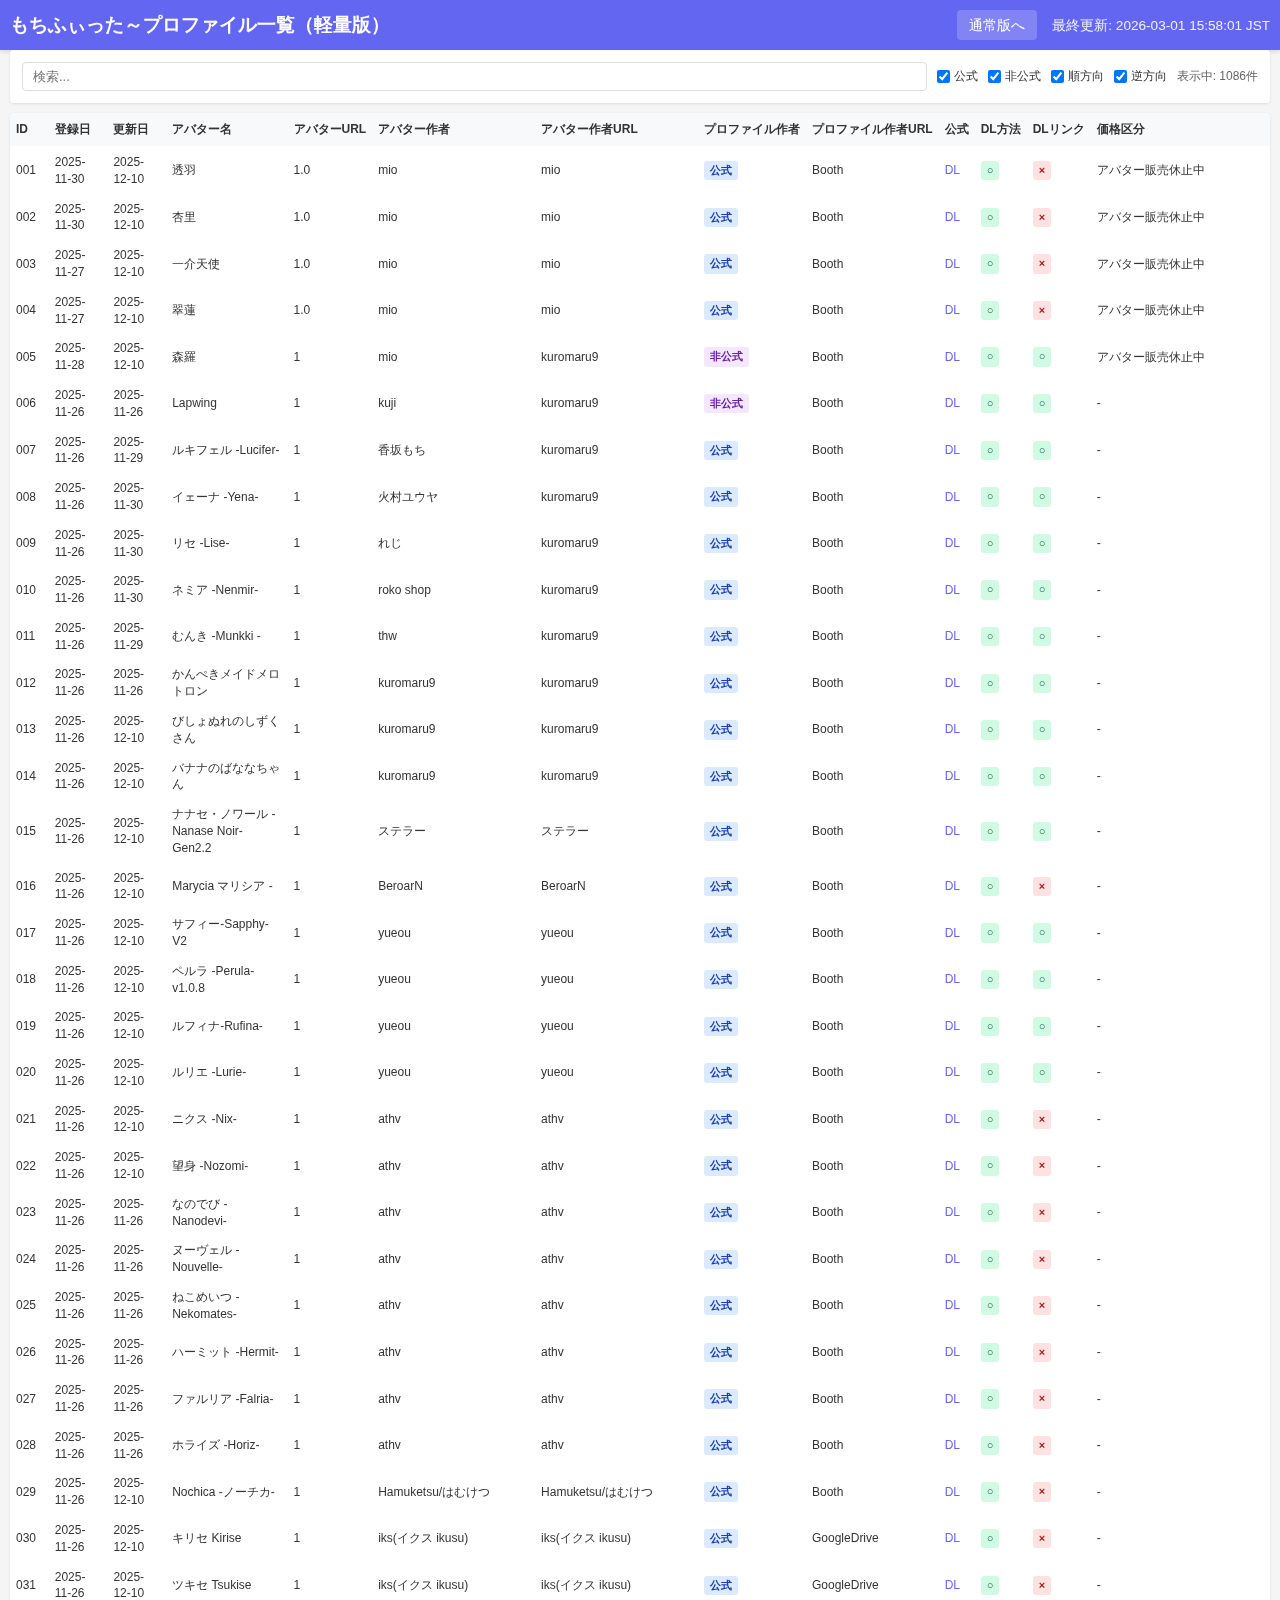
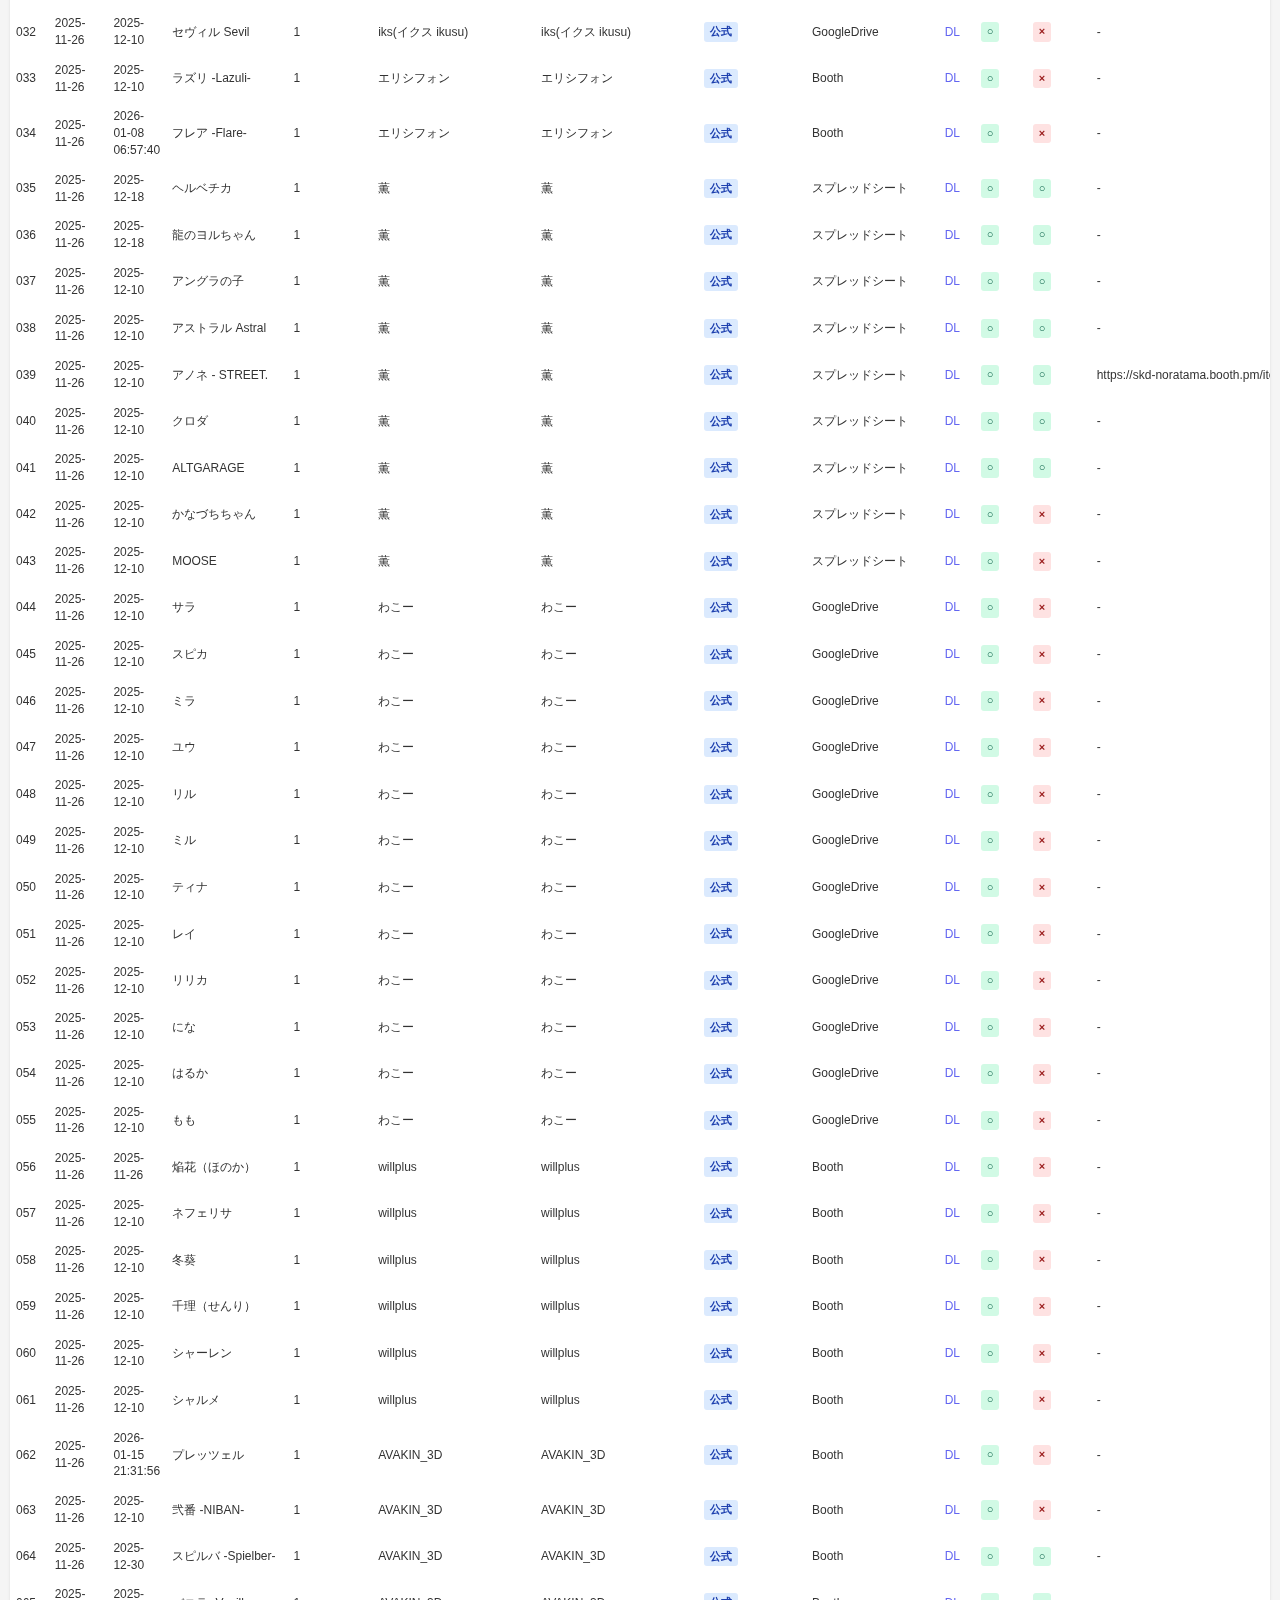
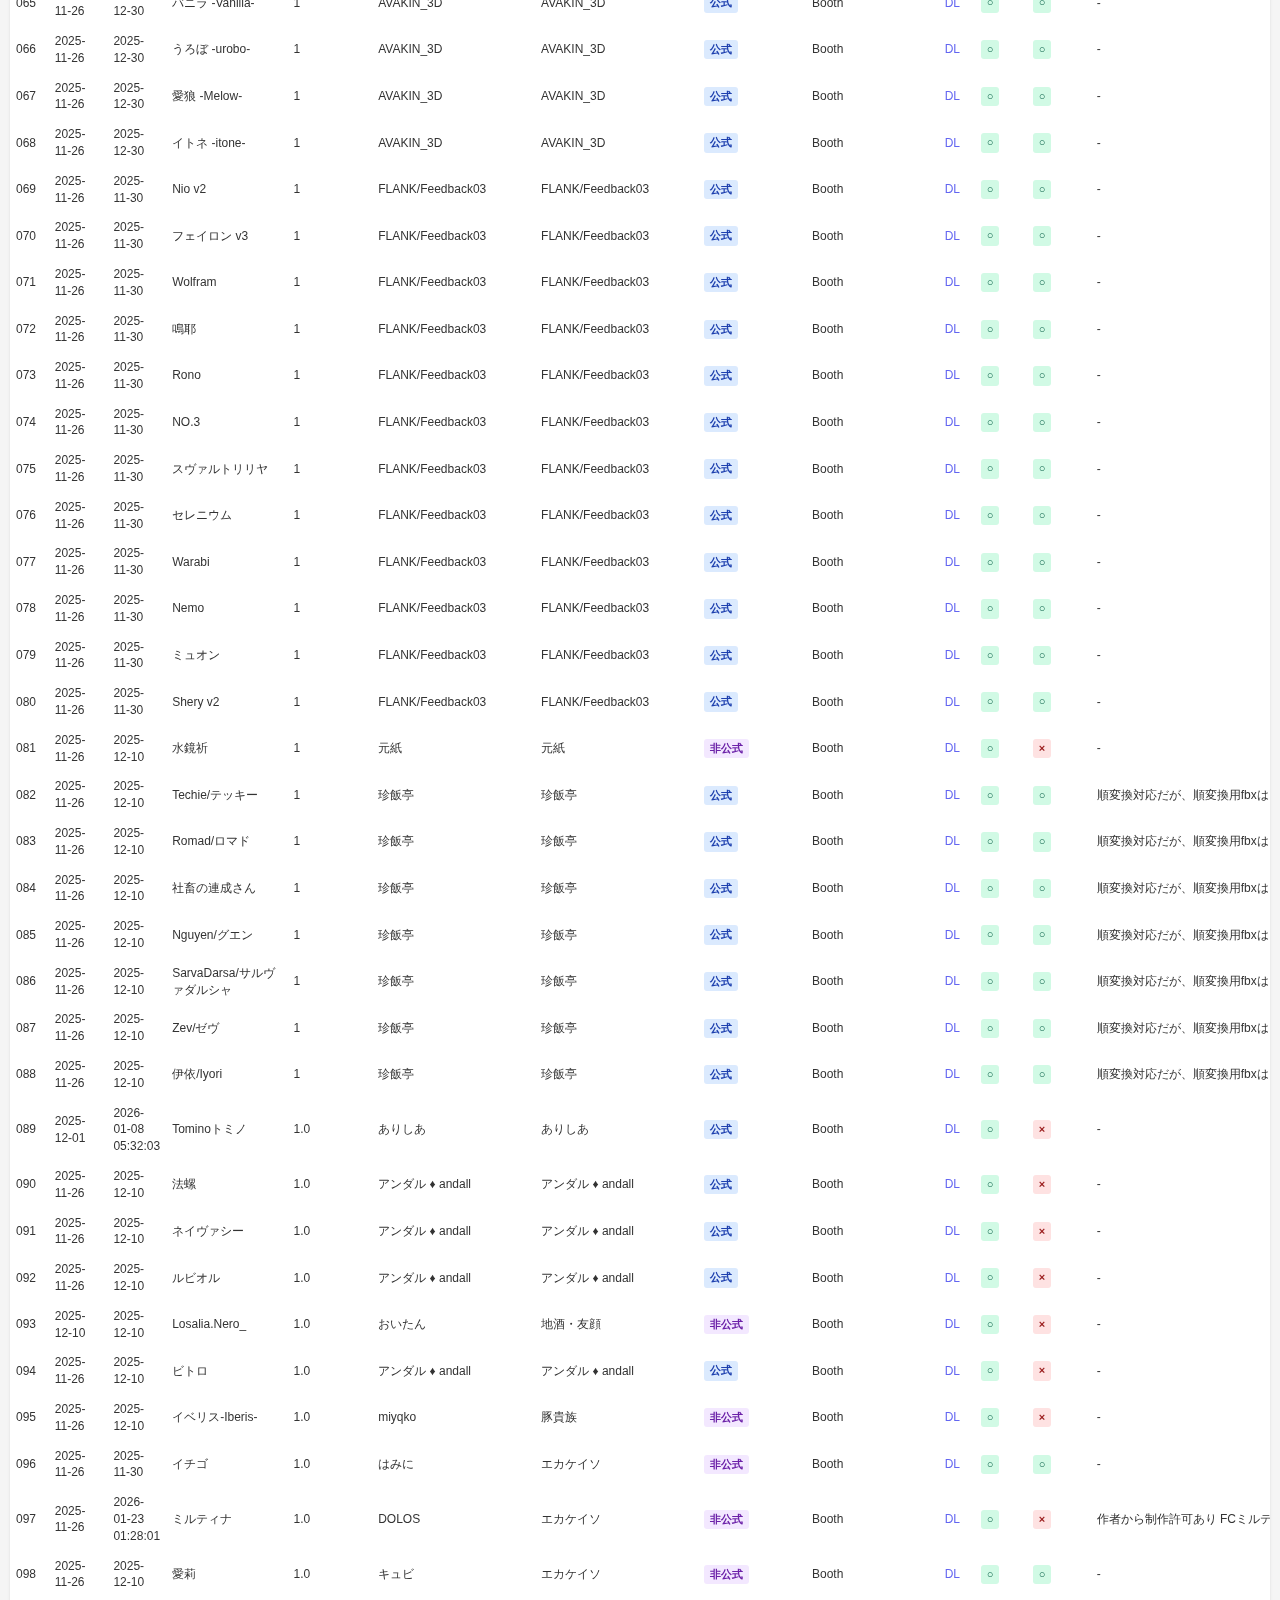
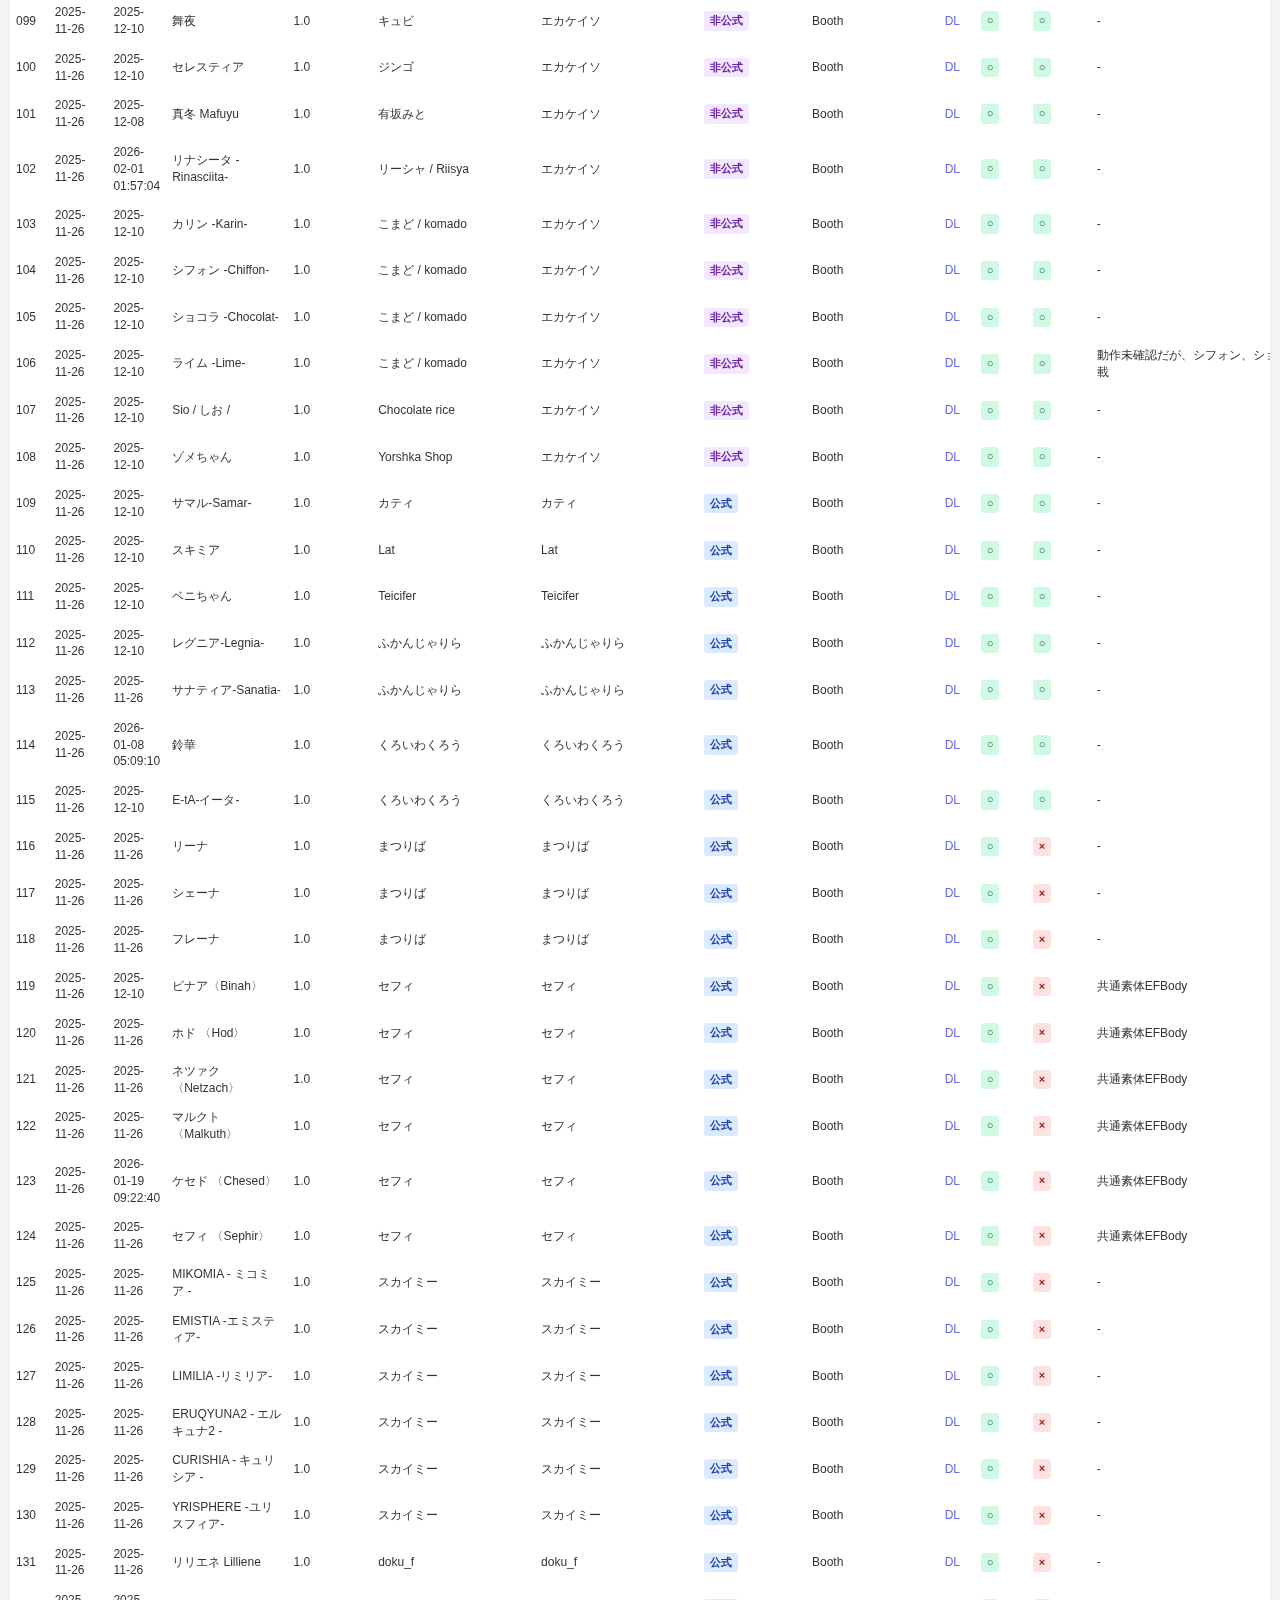
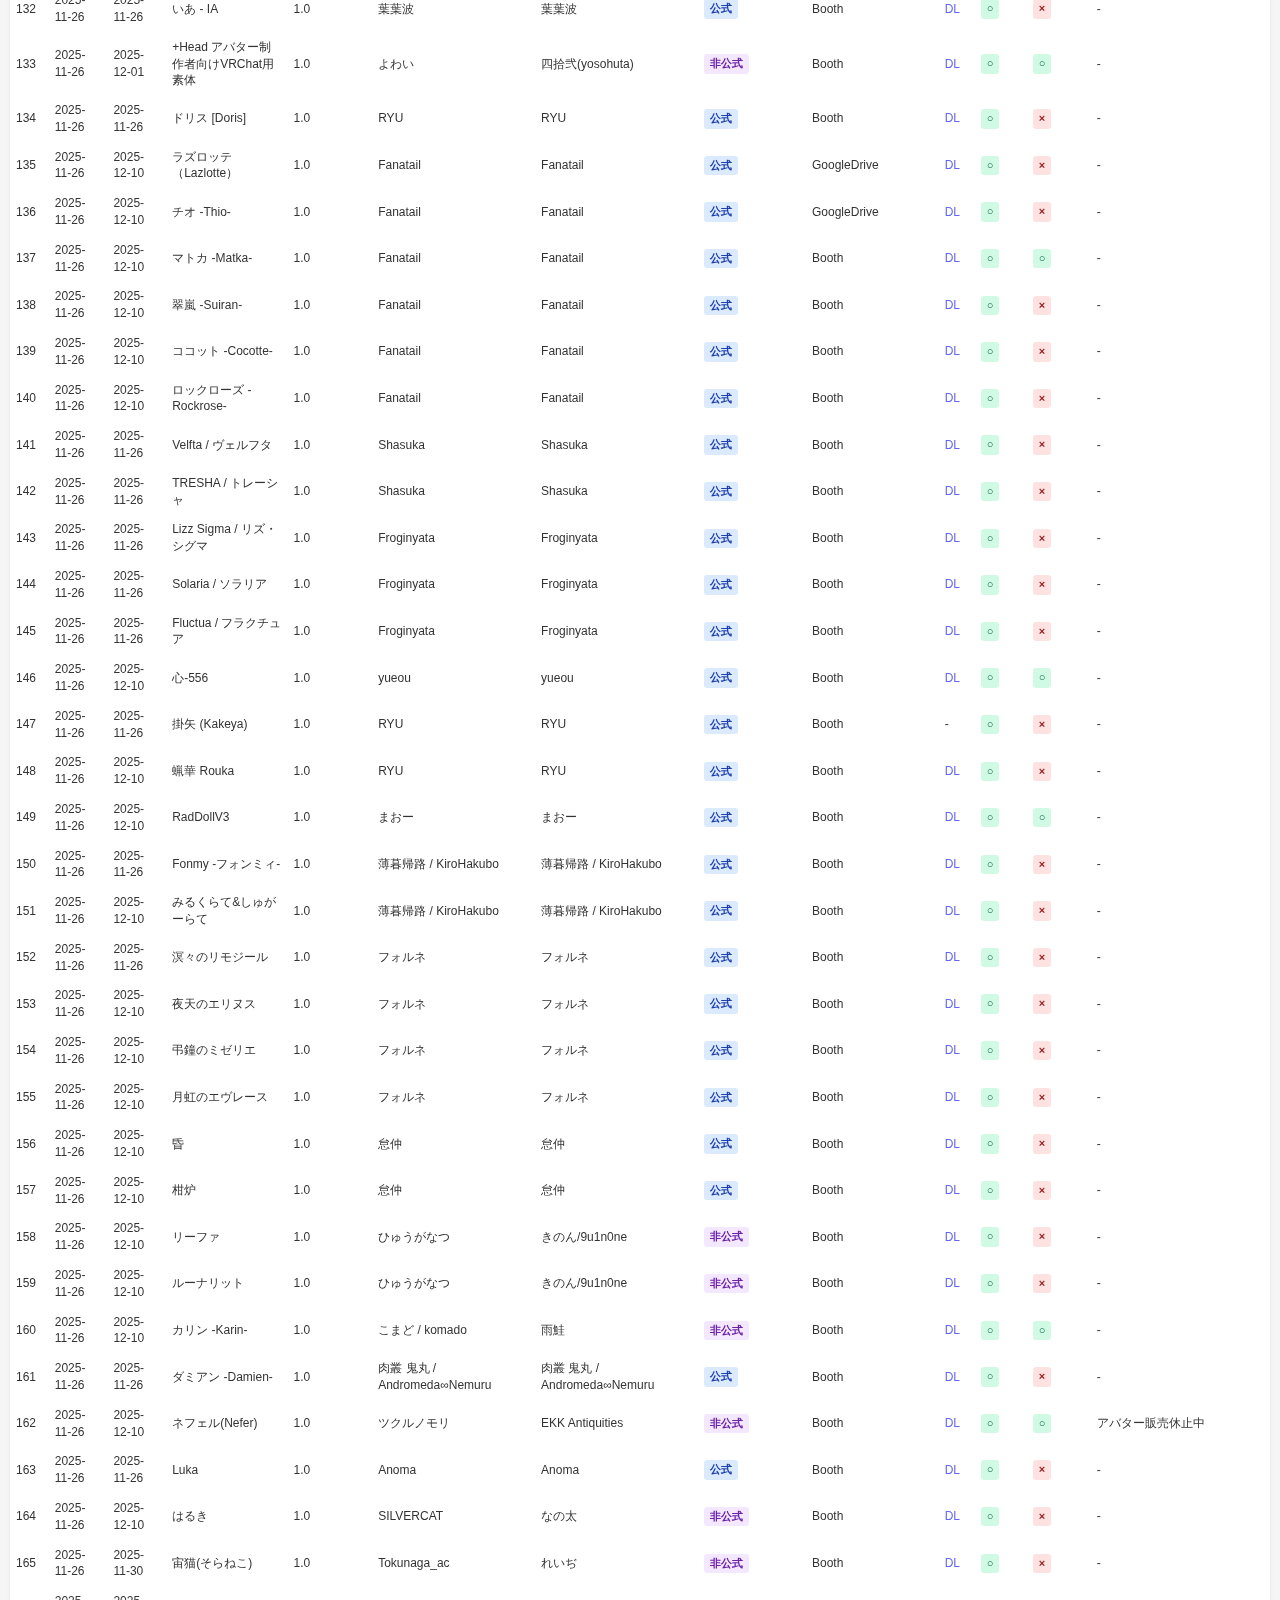
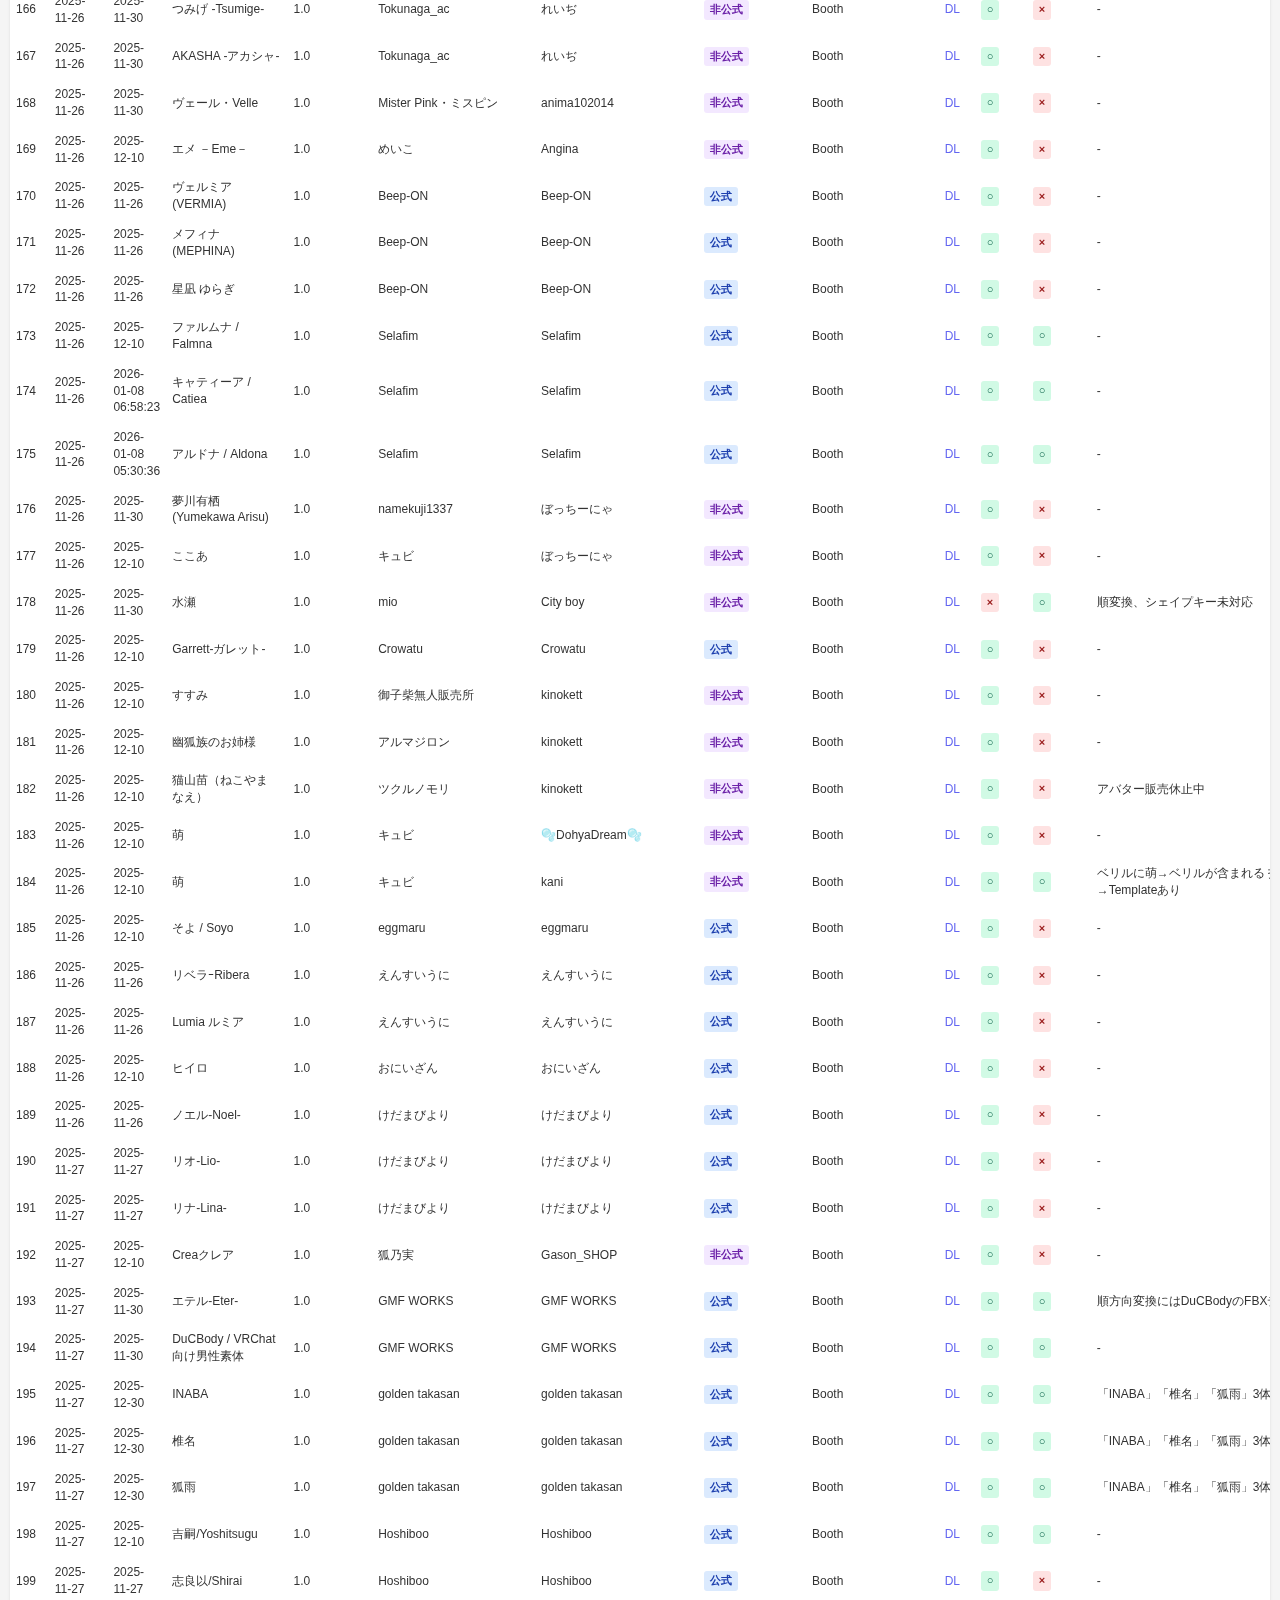
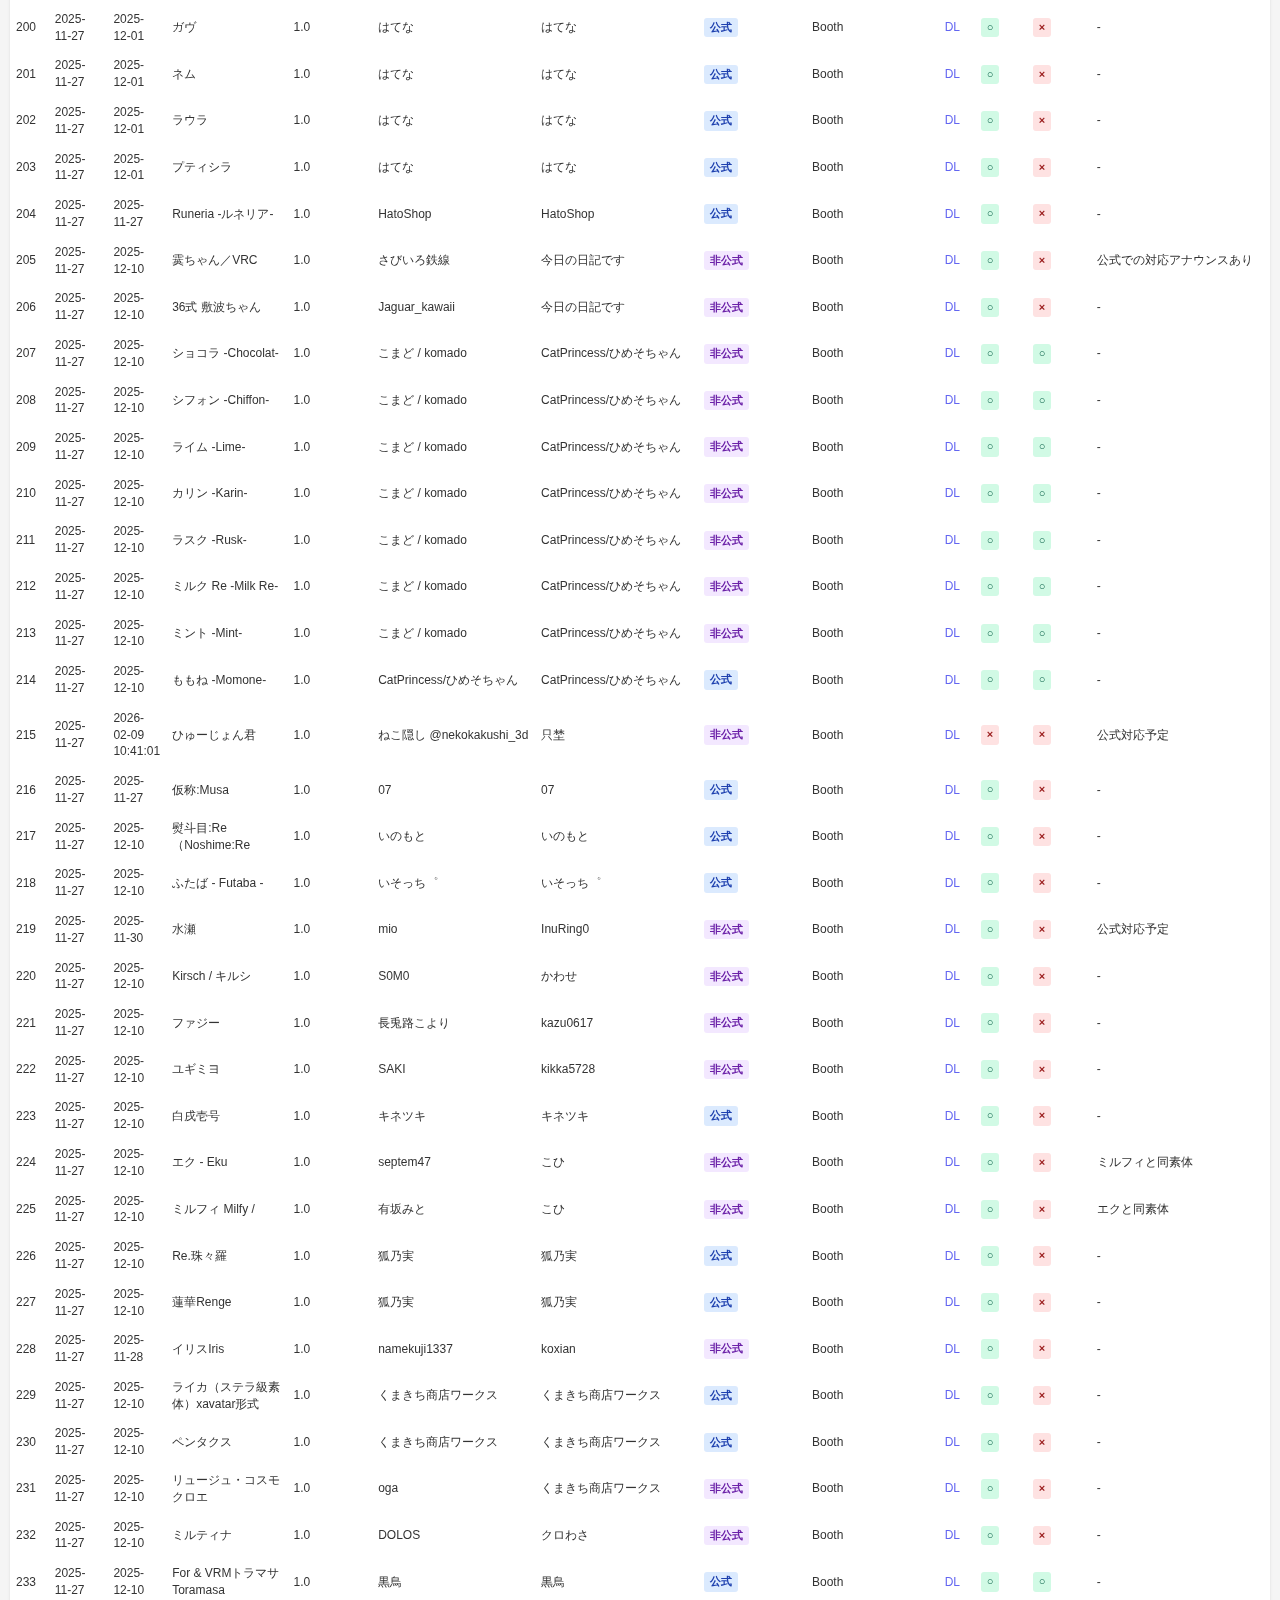
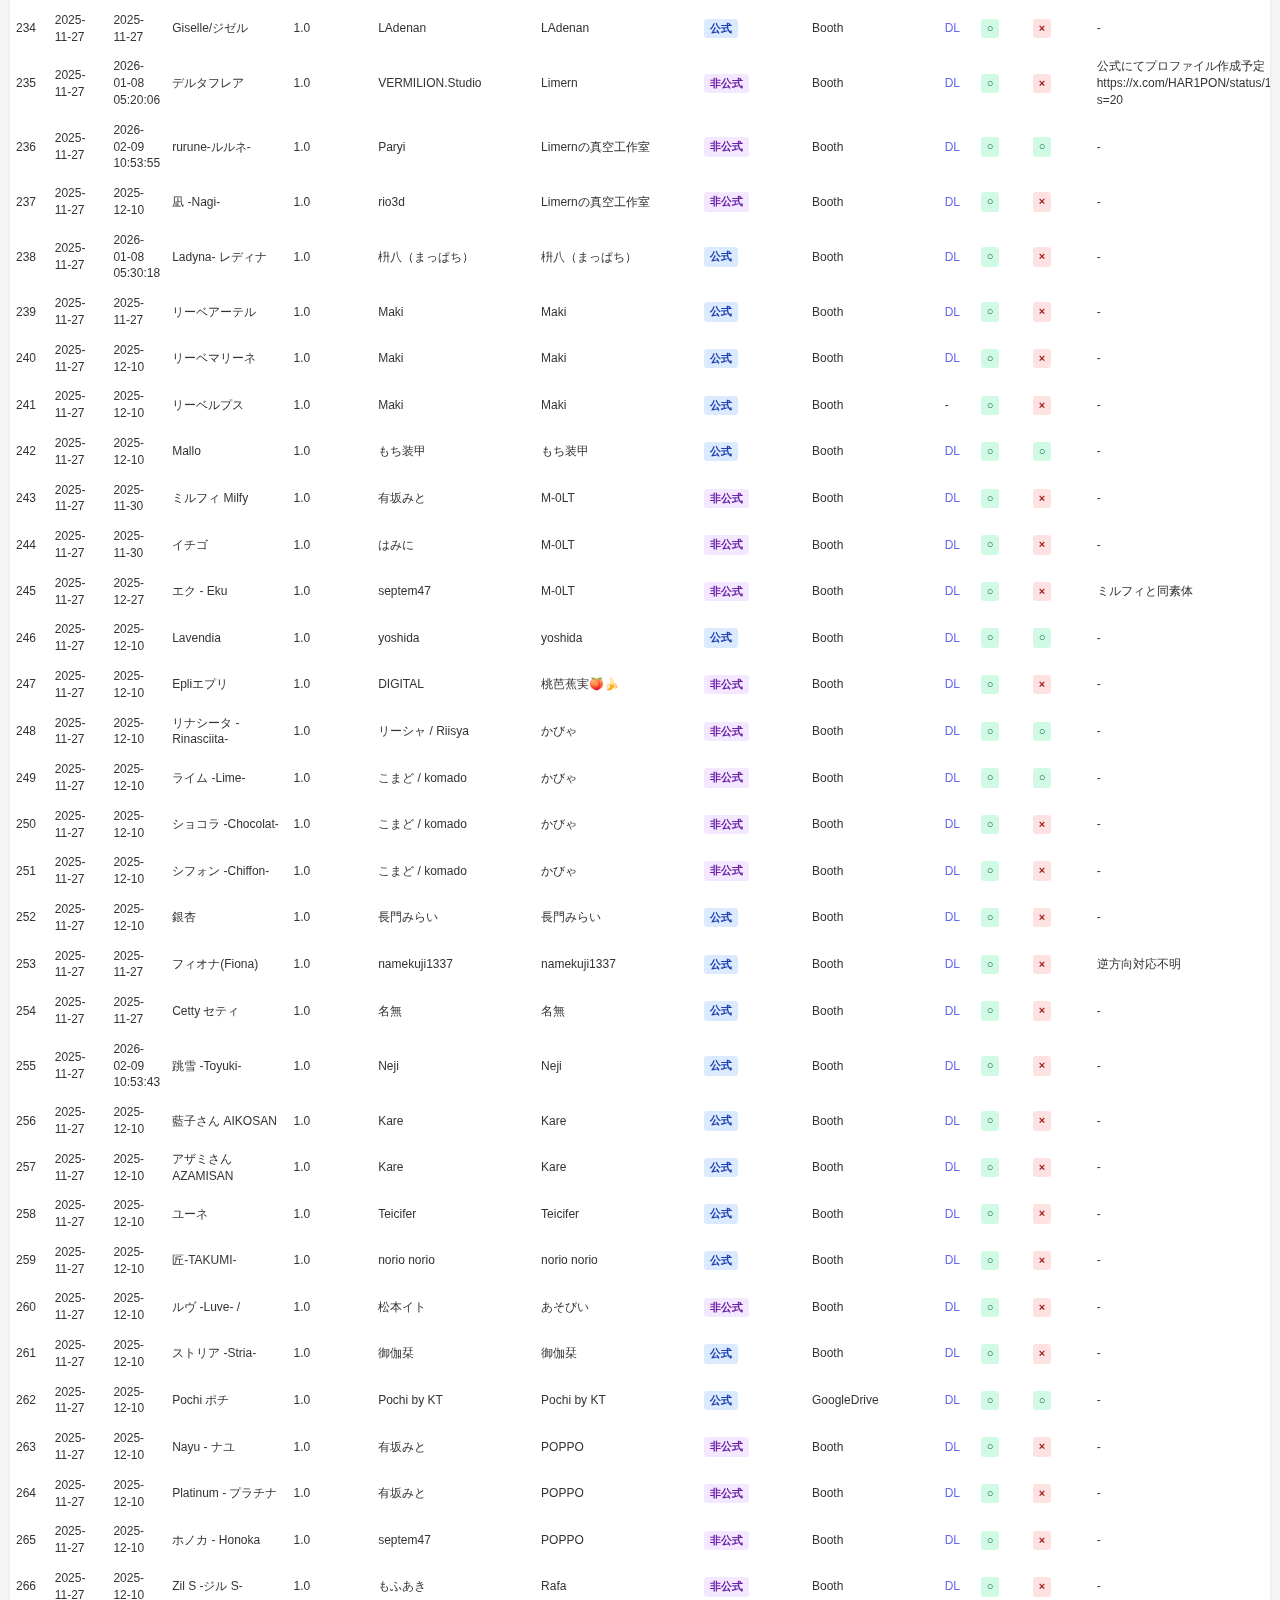
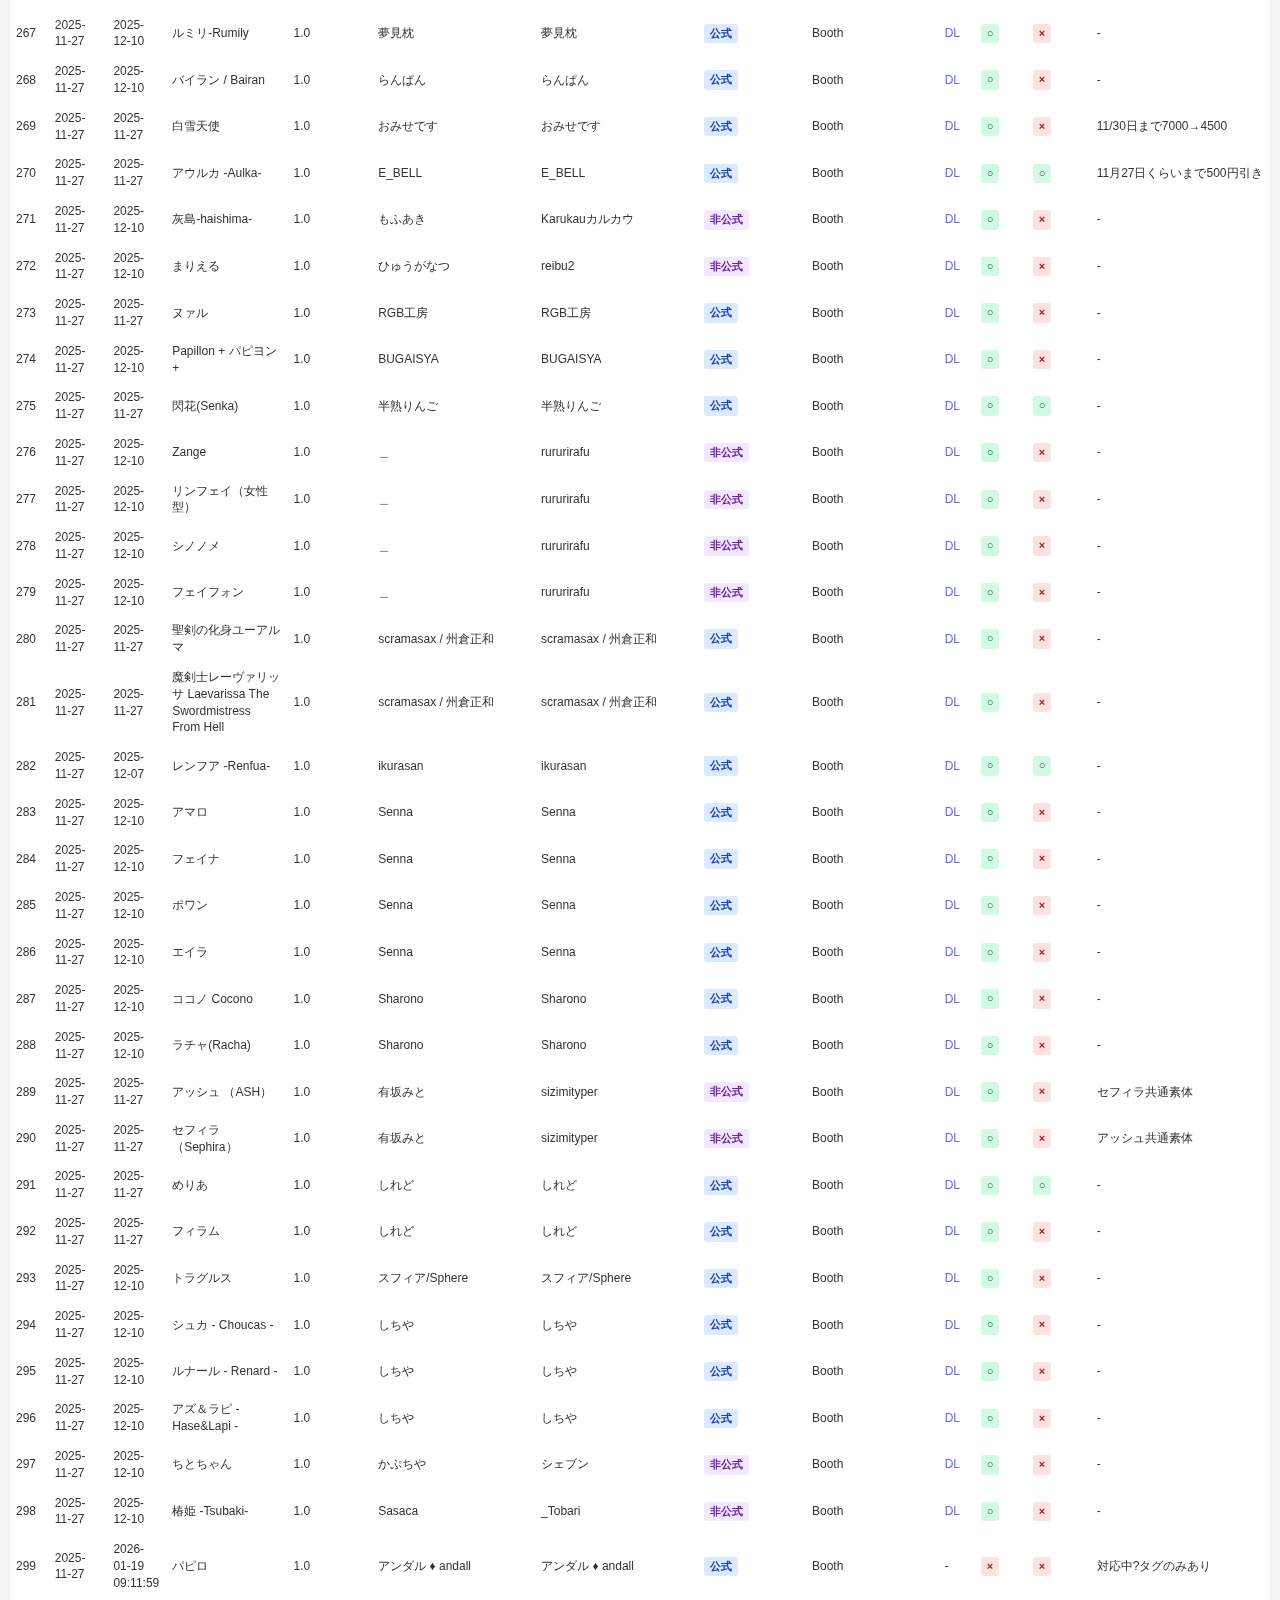
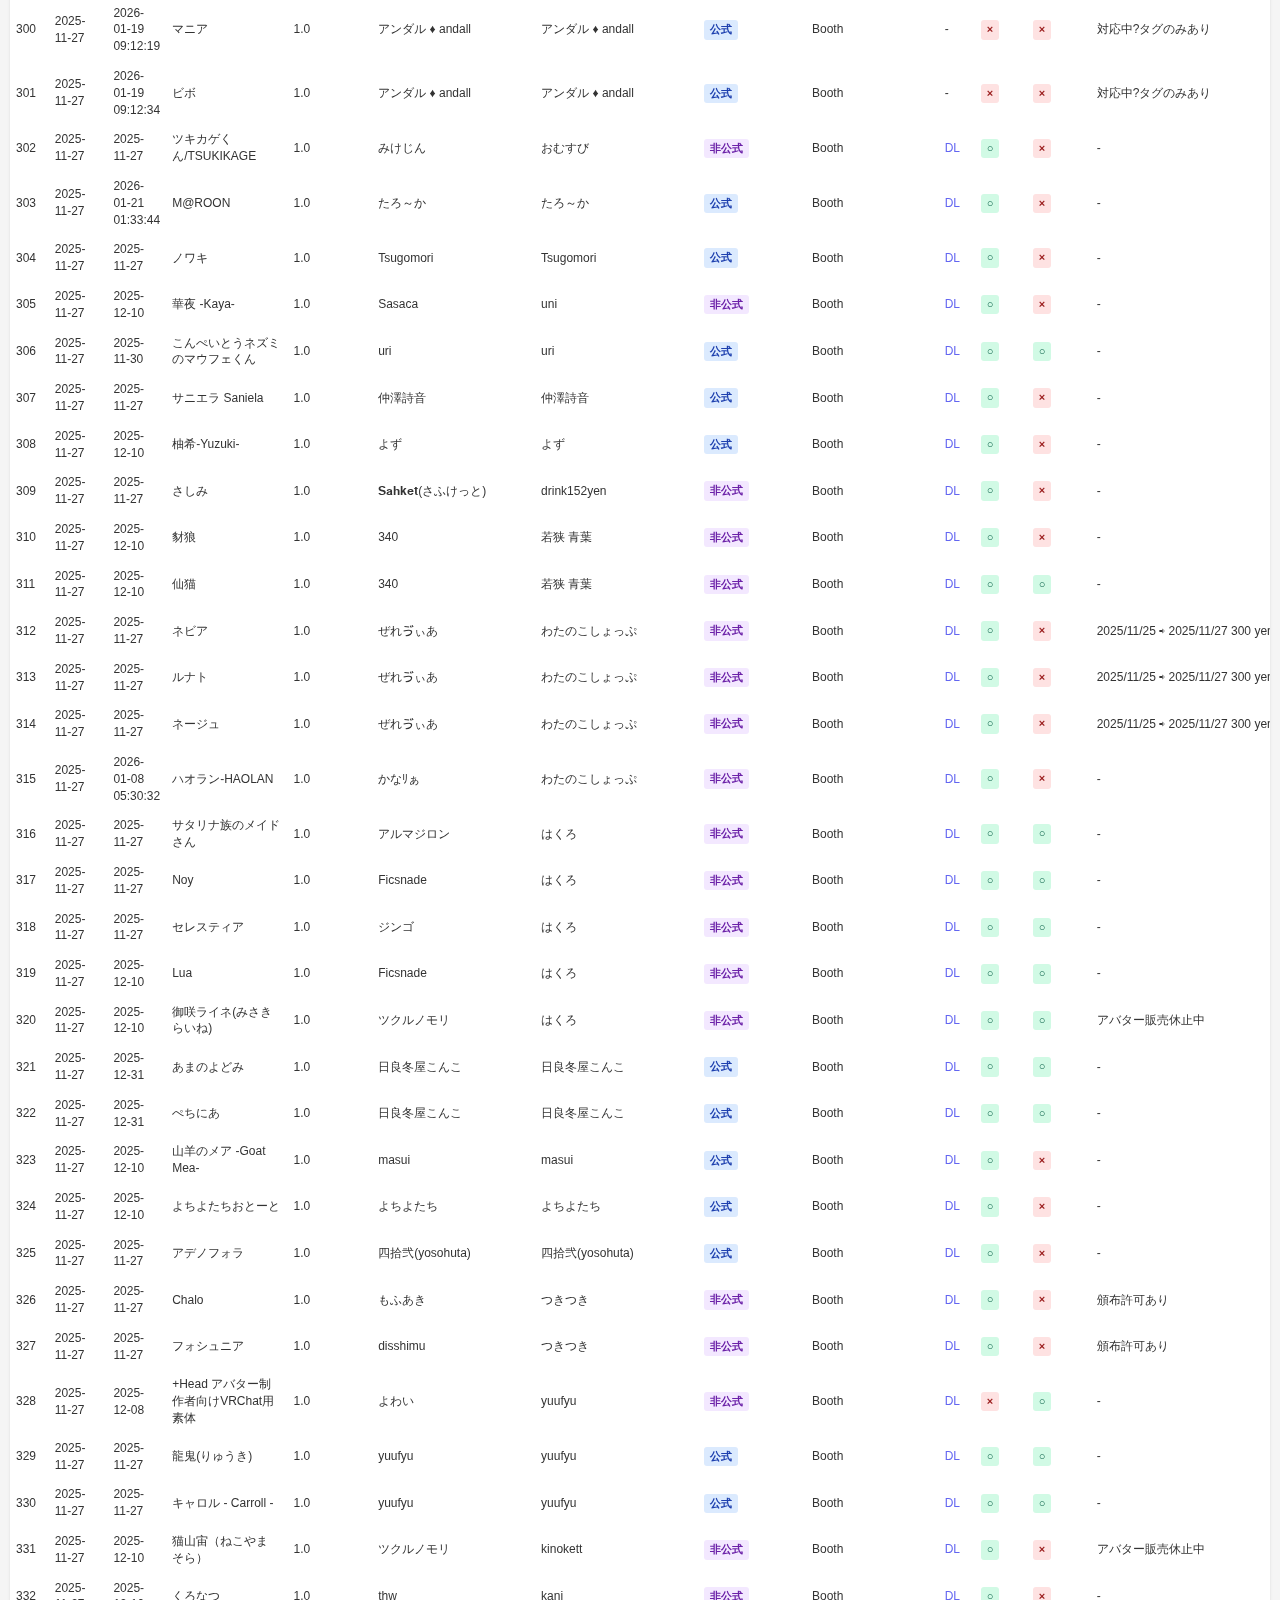
<file: lite.html>
<!DOCTYPE html>
<html lang="ja">
<head>
    <meta charset="UTF-8">
    <meta name="viewport" content="width=device-width, initial-scale=1.0">
    <title>もちふぃった～プロファイル一覧（軽量版） | VRChatアバター対応衣装・プロファイル情報</title>

    <!-- SEO Meta Tags -->
    <meta name="description" content="VRChatアバター用もちふぃった～対応プロファイル情報の軽量版データベース。テーブル形式で公式・非公式プロファイル、順方向・逆方向対応アバターを検索・一覧表示。高速表示に最適化されたプロファイル一覧ページです。">
    <meta name="keywords" content="もちふぃった～,もちふぃった,もちふぃったー,mochifitter,VRChat,VRC,アバター,アバター一覧,プロファイル,プロファイル一覧,対応衣装,衣装,フィッティング,3Dアバター,軽量版">
    <link rel="canonical" href="https://kvehub.github.io/mochifitter_list/lite.html">

    <!-- Open Graph / Facebook -->
    <meta property="og:type" content="website">
    <meta property="og:url" content="https://kvehub.github.io/mochifitter_list/lite.html">
    <meta property="og:title" content="もちふぃった～プロファイル一覧（軽量版） | VRChatアバター対応衣装・プロファイル情報">
    <meta property="og:description" content="VRChatアバター用もちふぃった～対応プロファイル情報の軽量版データベース。テーブル形式で公式・非公式プロファイル、順方向・逆方向対応アバターを検索・一覧表示。">
    <meta property="og:site_name" content="もちふぃった～プロファイル一覧">
    <meta property="og:locale" content="ja_JP">

    <!-- Twitter Card -->
    <meta name="twitter:card" content="summary">
    <meta name="twitter:title" content="もちふぃった～プロファイル一覧（軽量版） | VRChatアバター対応衣装・プロファイル情報">
    <meta name="twitter:description" content="VRChatアバター用もちふぃった～対応プロファイル情報の軽量版データベース。テーブル形式で公式・非公式プロファイル、順方向・逆方向対応アバターを検索・一覧表示。">

    <link rel="icon" type="image/x-icon" href="icon/icon.ico">
    <link rel="stylesheet" href="css/lite.css">

    <!-- Structured Data (JSON-LD) -->
    <script type="application/ld+json">
    {
      "@context": "https://schema.org",
      "@type": "WebPage",
      "name": "もちふぃった～プロファイル一覧（軽量版）",
      "url": "https://mochifitter.eringi.me/lite.html",
      "description": "VRChatアバター用もちふぃった～対応プロファイル情報の軽量版データベース",
      "inLanguage": "ja"
    }
    </script>
</head>
<body>
    <header>
        <div class="container">
            <a href="index.html" style="text-decoration: none; color: inherit;">
                <h1>もちふぃった～プロファイル一覧（軽量版）</h1>
            </a>
            <div class="header-actions">
                <a href="index.html" class="btn-back">通常版へ</a>
                <div class="last-updated">
                    最終更新: <span id="updateTime">読み込み中...</span>
                </div>
            </div>
        </div>
    </header>

    <main class="container">
        <div class="controls">
            <input type="text" id="searchInput" placeholder="検索...">
            <div class="filter-group">
                <label><input type="checkbox" id="filterOfficial" checked> 公式</label>
                <label><input type="checkbox" id="filterUnofficial" checked> 非公式</label>
                <label><input type="checkbox" id="filterForward" checked> 順方向</label>
                <label><input type="checkbox" id="filterReverse" checked> 逆方向</label>
            </div>
            <div class="count">
                表示中: <span id="profileCount">0/0</span>件
            </div>
        </div>

        <div class="table-wrapper">
            <table id="profileTable">
                <thead>
                    <tr>
                        <th data-sort="id">ID</th>
                        <th data-sort="registeredDate">登録日</th>
                        <th data-sort="updatedDate">更新日</th>
                        <th data-sort="avatarName">アバター名</th>
                        <th>アバターURL</th>
                        <th data-sort="avatarAuthor">アバター作者</th>
                        <th>アバター作者URL</th>
                        <th data-sort="profileAuthor">プロファイル作者</th>
                        <th>プロファイル作者URL</th>
                        <th data-sort="official">公式</th>
                        <th data-sort="downloadMethod">DL方法</th>
                        <th>DLリンク</th>
                        <th data-sort="pricing">価格区分</th>
                        <th data-sort="price">価格</th>
                        <th data-sort="forwardSupport">順方向</th>
                        <th data-sort="reverseSupport">逆方向</th>
                        <th>備考</th>
                    </tr>
                </thead>
                <tbody id="tableBody">
                    <!-- JavaScriptで動的に生成 -->
                </tbody>
            </table>
        </div>
    </main>

    <footer>
        <div class="container">
            <p>
                &copy; えりんぎ, modified kvehub | 
                <a href="https://github.com/kvehub/mochifitter_list" target="_blank" rel="noopener noreferrer" title="GitHub">
                    <svg width="16" height="16" viewBox="0 0 16 16" fill="currentColor" style="vertical-align: middle; margin-right: 4px;">
                        <path d="M8 0C3.58 0 0 3.58 0 8c0 3.54 2.29 6.53 5.47 7.59.4.07.55-.17.55-.38 0-.19-.01-.82-.01-1.49-2.01.37-2.53-.49-2.69-.94-.09-.23-.48-.94-.82-1.13-.28-.15-.68-.52-.01-.53.63-.01 1.08.58 1.23.82.72 1.21 1.87.87 2.33.66.07-.52.28-.87.51-1.07-1.78-.2-3.64-.89-3.64-3.95 0-.87.31-1.59.82-2.15-.08-.2-.36-1.02.08-2.12 0 0 .67-.21 2.2.82.64-.18 1.32-.27 2-.27.68 0 1.36.09 2 .27 1.53-1.04 2.2-.82 2.2-.82.44 1.1.16 1.92.08 2.12.51.56.82 1.27.82 2.15 0 3.07-1.87 3.75-3.65 3.95.29.25.54.73.54 1.48 0 1.07-.01 1.93-.01 2.2 0 .21.15.46.55.38A8.013 8.013 0 0016 8c0-4.42-3.58-8-8-8z"/>
                    </svg>
                    GitHub
                </a>
            </p>
        </div>
    </footer>

    <script src="js/lite.js"></script>
</body>
</html>
</file>
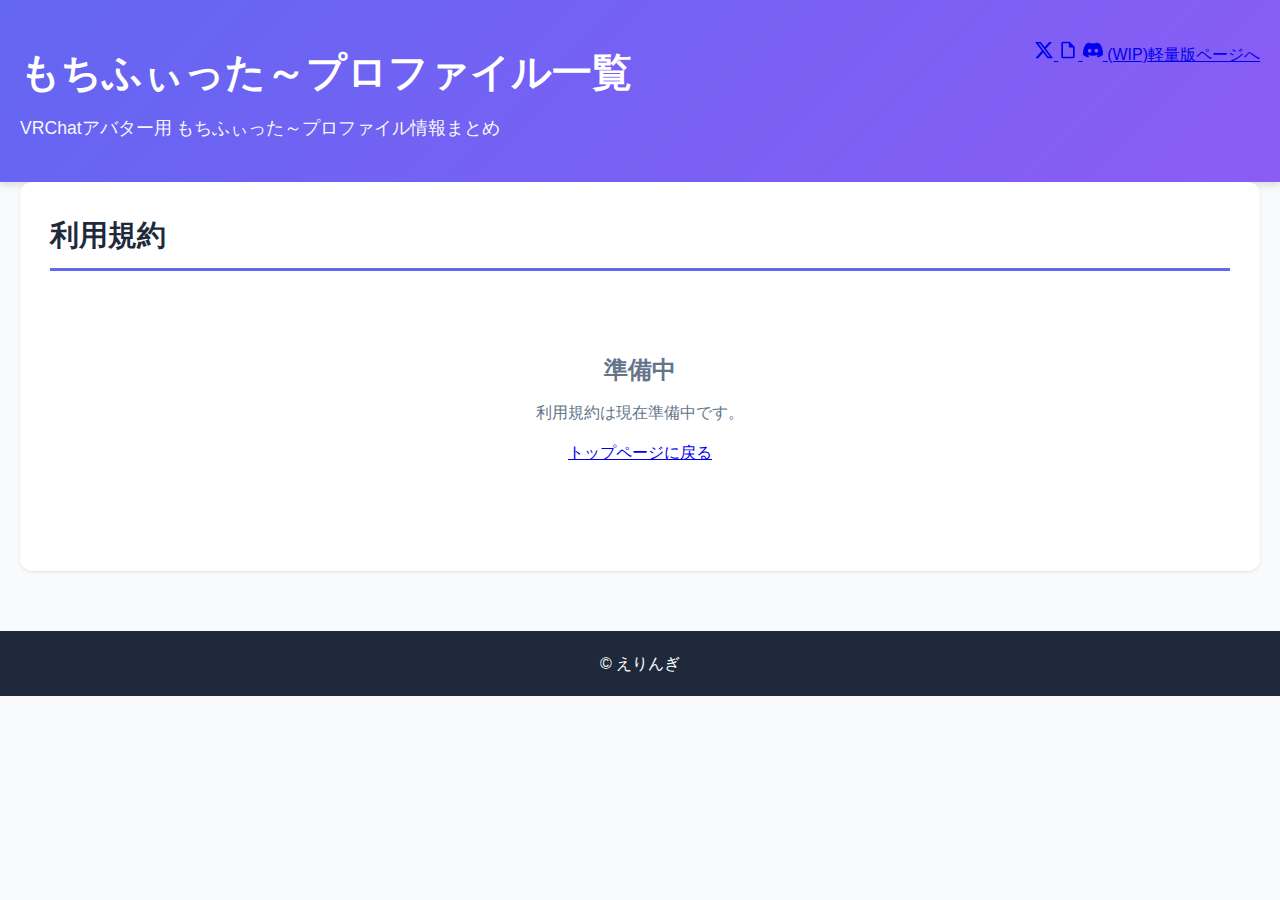
<file: terms.html>
<!DOCTYPE html>
<html lang="ja">
<head>
    <meta charset="UTF-8">
    <meta name="viewport" content="width=device-width, initial-scale=1.0">
    <meta name="google-site-verification" content="bT2jwU4LzvFJ1O84H9Ss2Ey-j3vTZR7JKooW1tdScog" />
    <title>利用規約 | もちふぃった～プロファイル一覧</title>

    <!-- SEO Meta Tags -->
    <meta name="description" content="もちふぃった～プロファイル一覧の利用規約ページ">
    <meta name="keywords" content="もちふぃった～,もちふぃった,もちふぃったー,mochifitter,VRChat,VRC,利用規約">
    <meta name="author" content="えりんぎ">
    <link rel="canonical" href="https://mochifitter.eringi.me/terms.html">

    <!-- Open Graph / Facebook -->
    <meta property="og:type" content="website">
    <meta property="og:url" content="https://mochifitter.eringi.me/terms.html">
    <meta property="og:title" content="利用規約 | もちふぃった～プロファイル一覧">
    <meta property="og:description" content="もちふぃった～プロファイル一覧の利用規約ページ">
    <meta property="og:site_name" content="もちふぃった～プロファイル一覧">
    <meta property="og:locale" content="ja_JP">

    <!-- Twitter Card -->
    <meta name="twitter:card" content="summary">
    <meta name="twitter:site" content="@eringi_vrc">
    <meta name="twitter:creator" content="@eringi_vrc">
    <meta name="twitter:title" content="利用規約 | もちふぃった～プロファイル一覧">
    <meta name="twitter:description" content="もちふぃった～プロファイル一覧の利用規約ページ">

    <link rel="icon" type="image/x-icon" href="icon/icon.ico">
    <link rel="stylesheet" href="css/style.css">
</head>
<body>
    <header>
        <div class="container">
            <div class="header-content">
                <div class="header-main">
                    <h1>もちふぃった～プロファイル一覧</h1>
                    <p class="subtitle">VRChatアバター用 もちふぃった～プロファイル情報まとめ</p>
                </div>
                <div class="header-right">
                    <a href="https://x.com/eringi_vrc" class="btn-twitter" target="_blank" rel="noopener noreferrer" title="Twitter">
                        <svg width="20" height="20" viewBox="0 0 24 24" fill="currentColor">
                            <path d="M18.244 2.25h3.308l-7.227 8.26 8.502 11.24H16.17l-5.214-6.817L4.99 21.75H1.68l7.73-8.835L1.254 2.25H8.08l4.713 6.231zm-1.161 17.52h1.833L7.084 4.126H5.117z"/>
                        </svg>
                    </a>
                    <a href="terms.html" class="btn-terms" target="_blank" rel="noopener noreferrer" title="利用規約">
                        <svg width="20" height="20" viewBox="0 0 24 24" fill="currentColor">
                            <path d="M14,2H6A2,2 0 0,0 4,4V20A2,2 0 0,0 6,22H18A2,2 0 0,0 20,20V8L14,2M18,20H6V4H13V9H18V20Z"/>
                        </svg>
                    </a>
                    <a href="https://discord.com/invite/xSqtz2m7PE" class="btn-discord" target="_blank" rel="noopener noreferrer" title="Discord">
                        <svg width="20" height="20" viewBox="0 0 24 24" fill="currentColor">
                            <path d="M20.317 4.37a19.791 19.791 0 0 0-4.885-1.515.074.074 0 0 0-.079.037c-.21.375-.444.864-.608 1.25a18.27 18.27 0 0 0-5.487 0 12.64 12.64 0 0 0-.617-1.25.077.077 0 0 0-.079-.037A19.736 19.736 0 0 0 3.677 4.37a.07.07 0 0 0-.032.027C.533 9.046-.32 13.58.099 18.057a.082.082 0 0 0 .031.057 19.9 19.9 0 0 0 5.993 3.03.078.078 0 0 0 .084-.028c.462-.63.874-1.295 1.226-1.994a.076.076 0 0 0-.041-.106 13.107 13.107 0 0 1-1.872-.892.077.077 0 0 1-.008-.128 10.2 10.2 0 0 0 .372-.292.074.074 0 0 1 .077-.01c3.928 1.793 8.18 1.793 12.062 0a.074.074 0 0 1 .078.01c.12.098.246.198.373.292a.077.077 0 0 1-.006.127 12.299 12.299 0 0 1-1.873.892.077.077 0 0 0-.041.107c.36.698.772 1.362 1.225 1.993a.076.076 0 0 0 .084.028 19.839 19.839 0 0 0 6.002-3.03.077.077 0 0 0 .032-.054c.5-5.177-.838-9.674-3.549-13.66a.061.061 0 0 0-.031-.03zM8.02 15.33c-1.183 0-2.157-1.085-2.157-2.419 0-1.333.956-2.419 2.157-2.419 1.21 0 2.176 1.096 2.157 2.42 0 1.333-.956 2.418-2.157 2.418zm7.975 0c-1.183 0-2.157-1.085-2.157-2.419 0-1.333.955-2.419 2.157-2.419 1.21 0 2.176 1.096 2.157 2.42 0 1.333-.946 2.418-2.157 2.418z"/>
                        </svg>
                    </a>
                    <a href="lite.html" class="btn-lite">(WIP)軽量版ページへ</a>
                </div>
            </div>
        </div>
    </header>

    <main class="container">
        <section class="info-section">
            <h2>利用規約</h2>
            <div class="empty-state">
                <h3>準備中</h3>
                <p>利用規約は現在準備中です。</p>
                <p><a href="index.html">トップページに戻る</a></p>
            </div>
        </section>
    </main>

    <footer>
        <div class="container">
            <p>&copy; えりんぎ</p>
        </div>
    </footer>
</body>
</html>
</file>
<file: css/lite.css>
* {
    margin: 0;
    padding: 0;
    box-sizing: border-box;
}

body {
    font-family: -apple-system, BlinkMacSystemFont, 'Segoe UI', 'Hiragino Sans', sans-serif;
    font-size: 13px;
    line-height: 1.4;
    color: #333;
    background: #f5f5f5;
}

.container {
    max-width: 100%;
    margin: 0 auto;
    padding: 0 10px;
}

/* ヘッダー */
header {
    background: #6366f1;
    color: white;
    padding: 10px 0;
    box-shadow: 0 2px 4px rgba(0,0,0,0.1);
}

header .container {
    display: flex;
    justify-content: space-between;
    align-items: center;
}

h1 {
    font-size: 1.2rem;
    font-weight: 600;
}

.header-actions {
    display: flex;
    align-items: center;
    gap: 15px;
}

.btn-back {
    padding: 5px 12px;
    background: rgba(255,255,255,0.2);
    color: white;
    text-decoration: none;
    border-radius: 4px;
    font-size: 0.9rem;
    transition: background 0.2s;
}

.btn-back:hover {
    background: rgba(255,255,255,0.3);
}

.last-updated {
    font-size: 0.85rem;
    opacity: 0.9;
}

/* メインコンテンツ */
main {
    padding: 15px 0;
}

.controls {
    background: white;
    padding: 12px;
    margin-bottom: 10px;
    border-radius: 4px;
    box-shadow: 0 1px 3px rgba(0,0,0,0.1);
    display: flex;
    gap: 10px;
    align-items: center;
    flex-wrap: wrap;
}

#searchInput {
    flex: 1;
    min-width: 200px;
    padding: 6px 10px;
    border: 1px solid #ddd;
    border-radius: 4px;
    font-size: 13px;
}

#searchInput:focus {
    outline: none;
    border-color: #6366f1;
}

.filter-group {
    display: flex;
    gap: 10px;
    flex-wrap: wrap;
}

.filter-group label {
    display: flex;
    align-items: center;
    gap: 4px;
    font-size: 12px;
    cursor: pointer;
}

.count {
    font-size: 12px;
    color: #666;
    white-space: nowrap;
}

/* テーブル */
.table-wrapper {
    overflow-x: auto;
    background: white;
    border-radius: 4px;
    box-shadow: 0 1px 3px rgba(0,0,0,0.1);
}

table {
    width: 100%;
    border-collapse: collapse;
    font-size: 12px;
}

thead {
    background: #f8f9fa;
    position: sticky;
    top: 0;
    z-index: 10;
}

th {
    padding: 8px 6px;
    text-align: left;
    font-weight: 600;
    border-bottom: 2px solid #dee2e6;
    white-space: nowrap;
    cursor: pointer;
    user-select: none;
}

th:hover {
    background: #e9ecef;
}

th.sorted-asc::after {
    content: ' ▲';
    font-size: 10px;
}

th.sorted-desc::after {
    content: ' ▼';
    font-size: 10px;
}

td {
    padding: 6px;
    border-bottom: 1px solid #f0f0f0;
}

tbody tr:hover {
    background: #f8f9fa;
}

tbody tr.hidden {
    display: none;
}

/* リンク */
a {
    color: #6366f1;
    text-decoration: none;
}

a:hover {
    text-decoration: underline;
}

/* バッジ */
.badge {
    display: inline-block;
    padding: 2px 6px;
    border-radius: 3px;
    font-size: 11px;
    font-weight: 600;
}

.badge-official {
    background: #dbeafe;
    color: #1e40af;
}

.badge-unofficial {
    background: #f3e8ff;
    color: #6b21a8;
}

.badge-yes {
    background: #d1fae5;
    color: #065f46;
}

.badge-no {
    background: #fee2e2;
    color: #991b1b;
}

/* フッター */
footer {
    padding: 10px 0;
    text-align: right;
    background: #1e293b;
    color: white;
    margin-top: 20px;
}

footer p {
    font-size: 11px;
    opacity: 0.7;
}

/* レスポンシブ */
@media (max-width: 768px) {
    .controls {
        flex-direction: column;
        align-items: stretch;
    }

    #searchInput {
        width: 100%;
    }

    .filter-group {
        width: 100%;
    }
}
</file>
<file: css/style.css>
/* リセットとベーススタイル */
* {
    margin: 0;
    padding: 0;
    box-sizing: border-box;
}

:root {
    --primary-color: #6366f1;
    --primary-hover: #4f46e5;
    --secondary-color: #10b981;
    --danger-color: #ef4444;
    --bg-color: #f8fafc;
    --card-bg: #ffffff;
    --text-primary: #1e293b;
    --text-secondary: #64748b;
    --border-color: #e2e8f0;
    --shadow: 0 1px 3px rgba(0, 0, 0, 0.1);
    --shadow-md: 0 4px 6px rgba(0, 0, 0, 0.1);
    --shadow-lg: 0 10px 15px rgba(0, 0, 0, 0.1);
}

body {
    font-family: -apple-system, BlinkMacSystemFont, 'Segoe UI', 'Hiragino Sans', 'Hiragino Kaku Gothic ProN',
                 'Noto Sans JP', Meiryo, sans-serif;
    background-color: var(--bg-color);
    color: var(--text-primary);
    line-height: 1.6;
}

.container {
    max-width: 1800px;
    margin: 0 auto;
    padding: 0 20px;
}

/* ヘッダー */
header {
    background: linear-gradient(135deg, var(--primary-color), #8b5cf6);
    color: white;
    padding: 40px 0;
    box-shadow: var(--shadow-md);
}

.header-content {
    display: flex;
    justify-content: space-between;
    align-items: flex-start;
    gap: 20px;
}

.header-main {
    flex: 1;
}

header h1 {
    font-size: 2.5rem;
    margin-bottom: 10px;
    font-weight: 700;
}

header .subtitle {
    font-size: 1.1rem;
    opacity: 0.95;
}

.last-updated {
    display: flex;
    flex-direction: column;
    align-items: flex-end;
    padding: 8px 16px;
    background: rgba(255, 255, 255, 0.15);
    backdrop-filter: blur(10px);
    border-radius: 8px;
    border: 1px solid rgba(255, 255, 255, 0.2);
    min-width: 180px;
}

.last-updated small {
    font-size: 0.75rem;
    opacity: 0.9;
    margin-bottom: 4px;
    text-transform: uppercase;
    letter-spacing: 0.5px;
}

.last-updated time {
    font-size: 0.95rem;
    font-weight: 600;
    font-family: 'Courier New', monospace;
}

/* メインコンテンツ */
main {
    padding: 40px 0;
}

section {
    margin-bottom: 40px;
}

h2 {
    font-size: 1.8rem;
    margin-bottom: 20px;
    color: var(--text-primary);
    border-bottom: 3px solid var(--primary-color);
    padding-bottom: 10px;
}

/* 情報セクション */
.info-section {
    background: var(--card-bg);
    padding: 30px;
    border-radius: 12px;
    box-shadow: var(--shadow);
}

.info-section p {
    margin-bottom: 15px;
    color: var(--text-secondary);
}

.info-section ul {
    margin-left: 20px;
    margin-top: 15px;
}

.info-section li {
    margin-bottom: 10px;
    color: var(--text-secondary);
}

/* 検索セクション */
.search-section {
    background: var(--card-bg);
    padding: 25px;
    border-radius: 12px;
    box-shadow: var(--shadow);
}

.search-controls {
    display: flex;
    flex-direction: column;
    gap: 15px;
}

#searchInput {
    width: 100%;
    padding: 12px 20px;
    font-size: 1rem;
    border: 2px solid var(--border-color);
    border-radius: 8px;
    transition: border-color 0.3s;
}

#searchInput:focus {
    outline: none;
    border-color: var(--primary-color);
}

.filter-controls {
    display: flex;
    flex-wrap: wrap;
    gap: 15px;
}

.filter-controls label {
    display: flex;
    align-items: center;
    gap: 8px;
    cursor: pointer;
    font-size: 0.95rem;
    color: var(--text-secondary);
    padding: 8px 12px;
    background: var(--bg-color);
    border-radius: 6px;
    transition: background-color 0.2s;
}

.filter-controls label:hover {
    background-color: var(--border-color);
}

.filter-controls input[type="checkbox"] {
    width: 18px;
    height: 18px;
    cursor: pointer;
}

/* プロファイル一覧セクション */
.profiles-header {
    display: flex;
    justify-content: space-between;
    align-items: center;
    margin-bottom: 25px;
}

.count {
    background: var(--primary-color);
    color: white;
    padding: 8px 16px;
    border-radius: 20px;
    font-size: 0.9rem;
    font-weight: 600;
}

.profiles-grid {
    display: grid;
    grid-template-columns: repeat(auto-fill, minmax(300px, 1fr));
    gap: 25px;
}

/* プロファイルカード */
.profile-card {
    background: var(--card-bg);
    border-radius: 12px;
    padding: 0;
    box-shadow: var(--shadow);
    transition: transform 0.2s, box-shadow 0.2s;
    border: 1px solid var(--border-color);
    overflow: hidden;
}

.profile-card:hover {
    transform: translateY(-4px);
    box-shadow: var(--shadow-lg);
}

/* プロファイル画像 */
.profile-image {
    width: 100%;
    height: 200px;
    overflow: hidden;
    background: linear-gradient(135deg, #f5f7fa 0%, #c3cfe2 100%);
    display: flex;
    align-items: center;
    justify-content: center;
    position: relative;
}

.profile-image img {
    width: 100%;
    height: 100%;
    object-fit: cover;
    transition: transform 0.3s ease;
}

.profile-card:hover .profile-image img {
    transform: scale(1.05);
}

.profile-image-placeholder {
    width: 100%;
    height: 200px;
    background: linear-gradient(135deg, #f5f7fa 0%, #c3cfe2 100%);
    display: flex;
    align-items: center;
    justify-content: center;
    position: relative;
}

.profile-header {
    margin-bottom: 15px;
    padding: 25px 25px 0 25px;
}

.profile-name {
    font-size: 1.4rem;
    font-weight: 700;
    color: var(--text-primary);
}

/* 情報欄のリンク */
.info-link {
    color: inherit;
    text-decoration: none;
    position: relative;
    transition: color 0.2s;
}

.info-link:hover {
    color: var(--primary-color);
}

.info-link::after {
    content: '🔗';
    margin-left: 6px;
    font-size: 0.85em;
    opacity: 0.6;
    transition: opacity 0.2s;
}

.info-link:hover::after {
    opacity: 1;
}

.profile-name .info-link {
    color: var(--text-primary);
}

.profile-name .info-link:hover {
    color: var(--primary-color);
}

.badge {
    display: inline-block;
    padding: 4px 12px;
    border-radius: 12px;
    font-size: 0.75rem;
    font-weight: 600;
    text-transform: uppercase;
}

.profile-image .badge,
.profile-image-placeholder .badge {
    position: absolute;
    top: 10px;
    box-shadow: 0 2px 8px rgba(0, 0, 0, 0.2);
}

.profile-image .badge.official,
.profile-image-placeholder .badge.official,
.profile-image .badge.unofficial,
.profile-image-placeholder .badge.unofficial {
    right: 10px;
}

.profile-image .badge.notes-badge,
.profile-image-placeholder .badge.notes-badge {
    left: 10px;
    z-index: 10;
}

.badge.official {
    background-color: #dbeafe;
    color: #1e40af;
}

.badge.unofficial {
    background-color: #f3e8ff;
    color: #6b21a8;
}

.badge.notes-badge {
    background-color: #fef3c7;
    color: #92400e;
    cursor: pointer;
    transition: transform 0.2s, background-color 0.2s;
}

.badge.notes-badge:hover {
    background-color: #fcd34d;
    transform: scale(1.05);
}

.profile-info {
    margin: 15px 0;
    padding: 0 25px;
}

.info-row {
    display: flex;
    justify-content: space-between;
    padding: 8px 0;
    border-bottom: 1px solid var(--border-color);
    font-size: 0.9rem;
}

.info-row:last-child {
    border-bottom: none;
}

.info-label {
    color: var(--text-secondary);
    font-weight: 500;
}

.info-value {
    color: var(--text-primary);
    font-weight: 600;
    display: flex;
    align-items: center;
    gap: 8px;
    flex-wrap: wrap;
}

/* 価格バッジ */
.price-badge {
    display: inline-block;
    padding: 3px 10px;
    border-radius: 10px;
    font-size: 0.8rem;
    font-weight: 700;
}

.price-badge.price-free {
    background-color: #d1fae5;
    color: #065f46;
}

.price-badge.price-paid {
    background-color: #fef3c7;
    color: #92400e;
}

.price-badge.price-bundled {
    background-color: #dbeafe;
    color: #1e40af;
}

.price-amount {
    font-size: 0.85rem;
    color: var(--text-secondary);
    font-weight: 600;
}

.support-badges {
    display: flex;
    gap: 10px;
    margin: 15px 0;
    padding: 0 25px;
}

.support-badge {
    flex: 1;
    padding: 8px;
    border-radius: 6px;
    text-align: center;
    font-size: 0.85rem;
    font-weight: 600;
}

.support-badge.supported {
    background-color: #d1fae5;
    color: #065f46;
}

.support-badge.not-supported {
    background-color: #fee2e2;
    color: #991b1b;
}

.profile-footer {
    margin-top: 15px;
    padding: 0 25px 25px 25px;
}

.download-link {
    display: inline-block;
    width: 100%;
    padding: 10px;
    background-color: var(--primary-color);
    color: white;
    text-decoration: none;
    text-align: center;
    border-radius: 8px;
    font-weight: 600;
    transition: background-color 0.2s;
}

.download-link:hover {
    background-color: var(--primary-hover);
}

.profile-dates {
    display: flex;
    justify-content: space-between;
    margin-top: 10px;
    font-size: 0.8rem;
    color: var(--text-secondary);
}

/* 登録要望セクション */
.request-section {
    background: var(--card-bg);
    padding: 30px;
    border-radius: 12px;
    box-shadow: var(--shadow);
    text-align: center;
}

.request-section p {
    margin-bottom: 20px;
    color: var(--text-secondary);
}

.btn-primary {
    display: inline-block;
    padding: 12px 30px;
    background-color: var(--secondary-color);
    color: white;
    text-decoration: none;
    border-radius: 8px;
    font-weight: 600;
    font-size: 1rem;
    transition: background-color 0.2s, transform 0.2s;
}

.btn-primary:hover {
    background-color: #059669;
    transform: scale(1.05);
}

.note {
    margin-top: 15px;
    font-size: 0.85rem;
    color: var(--text-secondary);
    font-style: italic;
}

/* フッター */
footer {
    background-color: var(--text-primary);
    color: white;
    padding: 20px 0;
    text-align: center;
    margin-top: 60px;
}

/* 空状態 */
.empty-state {
    text-align: center;
    padding: 60px 20px;
    color: var(--text-secondary);
}

.empty-state h3 {
    font-size: 1.5rem;
    margin-bottom: 10px;
}

/* 備考ツールチップ */
.notes-tooltip {
    position: fixed;
    background-color: var(--text-primary);
    color: white;
    padding: 12px 16px;
    border-radius: 8px;
    font-size: 0.9rem;
    line-height: 1.6;
    max-width: 300px;
    z-index: 1000;
    box-shadow: 0 4px 12px rgba(0, 0, 0, 0.3);
    white-space: pre-wrap;
    word-wrap: break-word;
    animation: tooltipFadeIn 0.2s ease;
}

@keyframes tooltipFadeIn {
    from {
        opacity: 0;
        transform: translateY(-5px);
    }
    to {
        opacity: 1;
        transform: translateY(0);
    }
}

/* レスポンシブ対応 */
@media (min-width: 1500px) {
    .profiles-grid {
        grid-template-columns: repeat(5, 1fr);
    }
}

@media (max-width: 768px) {
    .header-content {
        flex-direction: column;
        align-items: stretch;
    }

    .last-updated {
        align-items: flex-start;
        width: 100%;
    }

    header h1 {
        font-size: 1.8rem;
    }

    header .subtitle {
        font-size: 1rem;
    }

    .profiles-grid {
        grid-template-columns: 1fr;
    }

    .profiles-header {
        flex-direction: column;
        align-items: start;
        gap: 15px;
    }

    .search-controls {
        gap: 10px;
    }

    .filter-controls {
        flex-direction: column;
        align-items: stretch;
    }

    .filter-controls label {
        width: 100%;
    }
}

@media (max-width: 480px) {
    .container {
        padding: 0 15px;
    }

    header {
        padding: 30px 0;
    }

    h2 {
        font-size: 1.5rem;
    }

    .profile-card {
        padding: 20px;
    }

    .info-row {
        flex-direction: column;
        gap: 5px;
    }
}
</file>
